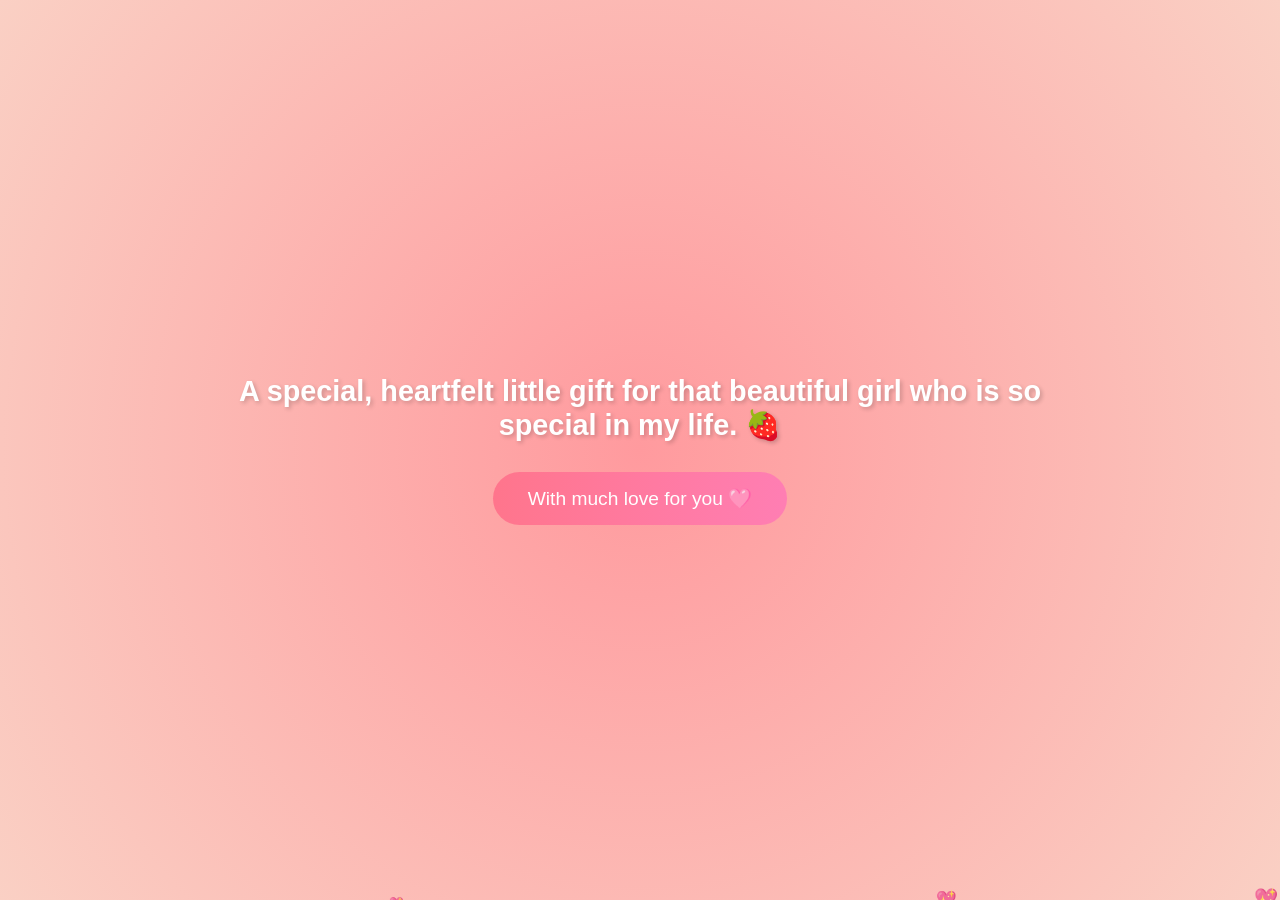
<file: index.html>
<!DOCTYPE html>
<html lang="es">
<head>
    <meta charset="UTF-8">
    <meta name="viewport" content="width=device-width, initial-scale=1.0">
    <title>🍓</title>
    <link rel="stylesheet" href="style.css">
</head>
<body>


    <!-- Contenedor principal -->
    <div class="container">
        <h1>A special, heartfelt little gift for that beautiful girl who is so special in my life. 🍓</h1>
        <button id="enter-btn">With much love for you 🩷</button>
    </div>

    <!-- Corazones animados -->
    <div class="hearts"></div>

    <script src="script.js"></script>
</body>
</html>
</file>
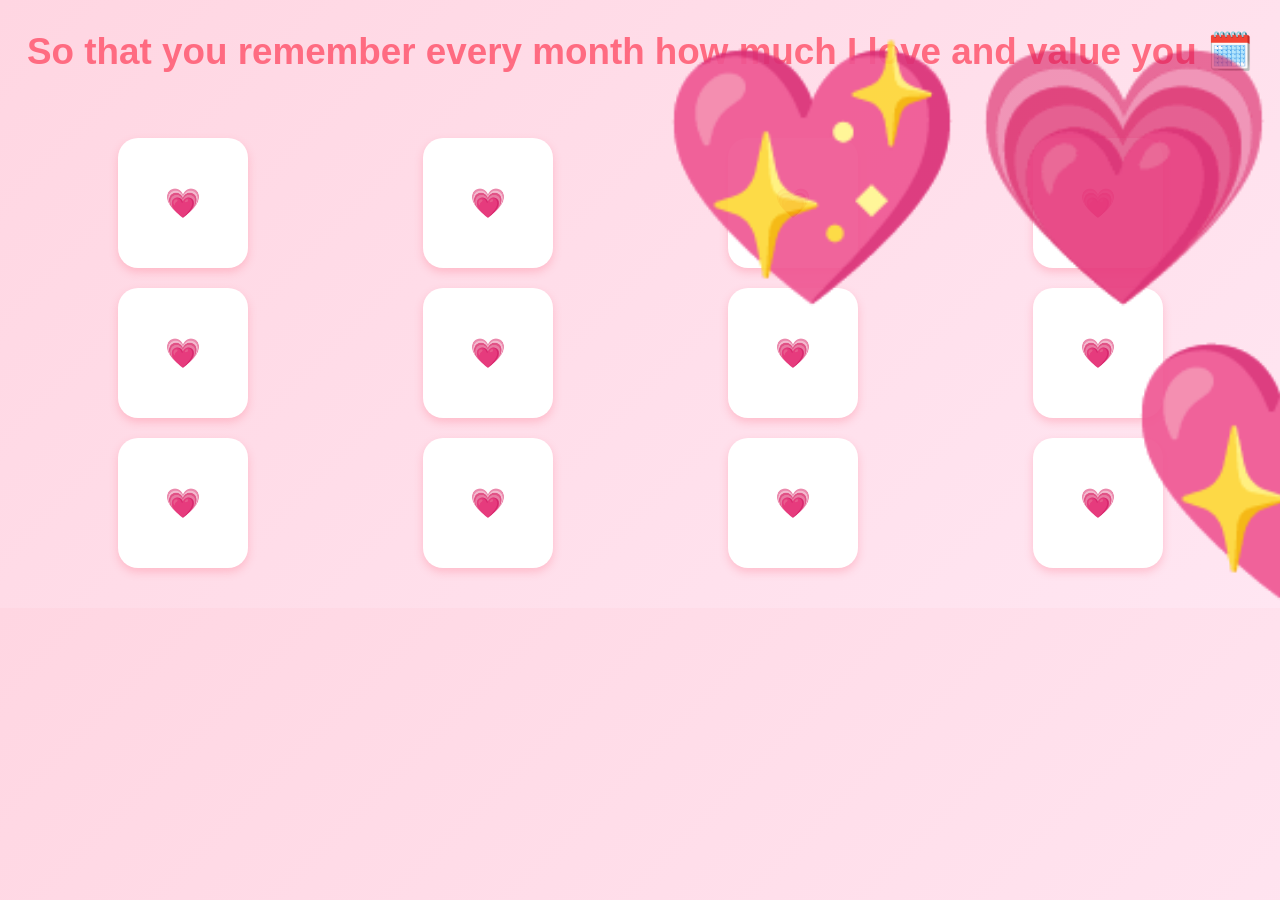
<file: cartas.html>
<!DOCTYPE html>
<html lang="es">
<head>
  <meta charset="UTF-8">
  <meta name="viewport" content="width=device-width, initial-scale=1.0">
  <title>💌</title>
  <link rel="stylesheet" href="style_cartas.css">
</head>
<body>


  <!-- Corazones flotando -->
  <div class="hearts"></div>

  <div class="contenedor">
    <h1>So that you remember every month how much I love and value you 🗓️</h1>
    <div id="cartas-container" class="cartas-container"></div>

    <!-- Mensaje final oculto -->
    <div id="mensaje-final" class="mensaje-final">
      <h2>💖 Ehhhhhhhhh..... 💖</h2>
      <p>No yet...</p>
      <button id="btn-final" class="btn-final">Nooo pressss ehhh 👀</button>
    </div>
  </div>

  <!-- Modal de cartas -->
  <div id="modal" class="modal">
    <div class="modal-content">
      <span class="close">&times;</span>
      <h2 id="titulo-carta"></h2>
      <div id="contenido-carta"></div>
    </div>
  </div>

  <script src="cartas.js"></script>
</body>
</html>
</file>
<file: style.css>
/* Fondo general */
body {
    margin: 0;
    padding: 0;
    height: 100vh;
    background: radial-gradient(circle at center, #ff9a9e, #fad0c4);
    overflow: hidden;
    display: flex;
    align-items: center;
    justify-content: center;
    flex-direction: column;
    font-family: 'Poppins', sans-serif;
}

/* Contenedor del texto */
.container {
    text-align: center;
    z-index: 10;
    color: #fff;
    text-shadow: 2px 2px 4px rgba(0,0,0,0.2);
    animation: fadeIn 2s ease-in-out;
}

h1 {
    font-size: 1.8rem;
    max-width: 80%;
    margin: 0 auto 30px;
}

/* Botón */
#enter-btn {
    background: linear-gradient(90deg, #ff758c, #ff7eb3);
    border: none;
    color: white;
    padding: 15px 35px;
    border-radius: 40px;
    font-size: 1.2rem;
    cursor: pointer;
    transition: transform 0.3s ease, box-shadow 0.3s ease;
}

#enter-btn:hover {
    transform: scale(1.1);
    box-shadow: 0 0 20px rgba(255, 192, 203, 0.7);
}

/* Animación corazones flotando */
.hearts {
    position: fixed;
    top: 0;
    left: 0;
    width: 100%;
    height: 100%;
    z-index: 1;
    pointer-events: none;
    overflow: hidden;
}

.heart {
    position: absolute;
    bottom: -10px;
    color: rgba(255, 255, 255, 0.8);
    font-size: 20px;
    animation: floatUp 6s linear infinite;
}

@keyframes floatUp {
    0% { transform: translateY(0) scale(1); opacity: 1; }
    100% { transform: translateY(-100vh) scale(1.5); opacity: 0; }
}

@keyframes fadeIn {
    from { opacity: 0; transform: translateY(10px); }
    to { opacity: 1; transform: translateY(0); }
}
</file>
<file: style_cartas.css>
body {
  font-family: "Poppins", sans-serif;
  background: linear-gradient(135deg, #ffd6e2, #ffe6f2);
  color: #ff6b81;
  text-align: center;
  margin: 0;
  padding: 0;
  overflow-x: hidden;
}

h1 {
  font-size: 2.3em;
  margin-top: 30px;
  animation: fadeIn 2s ease;
}

/* Cuadrícula de cartas */
.cartas-container {
  display: grid;
  grid-template-columns: repeat(4, 1fr);
  gap: 20px;
  padding: 40px;
  justify-items: center;
}

.carta {
  width: 130px;
  height: 130px;
  background: white;
  border-radius: 20px;
  box-shadow: 0 4px 8px rgba(255, 107, 129, 0.3);
  display: flex;
  align-items: center;
  justify-content: center;
  cursor: pointer;
  font-weight: 600;
  font-size: 1.8em;
  transition: all 0.3s ease;
  animation: latido 2s infinite ease-in-out;
}

.carta:hover {
  transform: scale(1.08);
  background-color: #ffe1ea;
}

@keyframes latido {
  0%, 100% { transform: scale(1); }
  50% { transform: scale(1.08); }
}

/* Modal */
.modal {
  display: none;
  position: fixed;
  z-index: 20;
  left: 0;
  top: 0;
  width: 100%;
  height: 100%;
  background: rgba(0,0,0,0.7);
  align-items: center;
  justify-content: center;
  overflow-y: auto;
  padding: 20px;
}

.modal-content {
  background: white;
  color: #ff6b81;
  border-radius: 20px;
  padding: 30px;
  width: 90%;
  max-width: 500px;
  text-align: center;
  position: relative;
  animation: aparecer 0.6s ease;
}

.modal-content img,
.modal-content video {
  width: 100%;
  max-width: 400px;
  max-height: 300px;
  border-radius: 15px;
  margin-top: 15px;
  cursor: pointer;
  transition: transform 0.3s ease, opacity 0.4s ease;
  opacity: 0;
  animation: fadeIn 1s forwards;
}

.modal-content img:hover,
.modal-content video:hover {
  transform: scale(1.03);
}

.close {
  position: absolute;
  right: 20px;
  top: 10px;
  font-size: 24px;
  cursor: pointer;
  color: #ff6b81;
}

/* Pantalla completa */
.fullscreen-modal {
  display: none;
  position: fixed;
  z-index: 100;
  top: 0;
  left: 0;
  width: 100%;
  height: 100%;
  background: rgba(0,0,0,0.9);
  justify-content: center;
  align-items: center;
}

.fullscreen-modal img,
.fullscreen-modal video {
  max-width: 90%;
  max-height: 90%;
  border-radius: 10px;
}

.fullscreen-modal span {
  position: absolute;
  top: 20px;
  right: 35px;
  color: white;
  font-size: 35px;
  font-weight: bold;
  cursor: pointer;
  transition: 0.3s;
}

.fullscreen-modal span:hover {
  color: #ff9bca;
}

/* Corazones flotando */
.hearts::before, .hearts::after {
  content: "💖💗🍓🦊💖";
  position: fixed;
  width: 100%;
  height: 100%;
  font-size: 250px;
  opacity: 0.7;
  animation: floatHearts 14s linear infinite;
}

@keyframes floatHearts {
  0% { transform: translateY(100vh) rotate(0deg); opacity: 1; }
  100% { transform: translateY(-100vh) rotate(720deg); opacity: 0; }
}

/* Mensaje final */
.mensaje-final {
  display: none;
  text-align: center;
  padding: 40px;
  background: rgba(255,255,255,0.8);
  border-radius: 20px;
  margin: 40px auto;
  max-width: 500px;
  animation: aparecer 1.5s ease;
}

.btn-final {
  margin-top: 15px;
  background-color: #ff6b81;
  border: none;
  color: white;
  padding: 12px 25px;
  border-radius: 25px;
  font-size: 1em;
  cursor: pointer;
  transition: 0.3s ease;
}

.btn-final:hover {
  background-color: #ff8fd2;
}

@keyframes aparecer {
  from { transform: scale(0.9); opacity: 0; }
  to { transform: scale(1); opacity: 1; }
}

@keyframes fadeIn {
  from { opacity: 0; transform: translateY(10px); }
  to { opacity: 1; transform: translateY(0); }
}
a {
  color: hotpink;
  text-decoration: none;
  font-weight: bold;
}

a:hover {
  text-decoration: underline;
}
</file>
